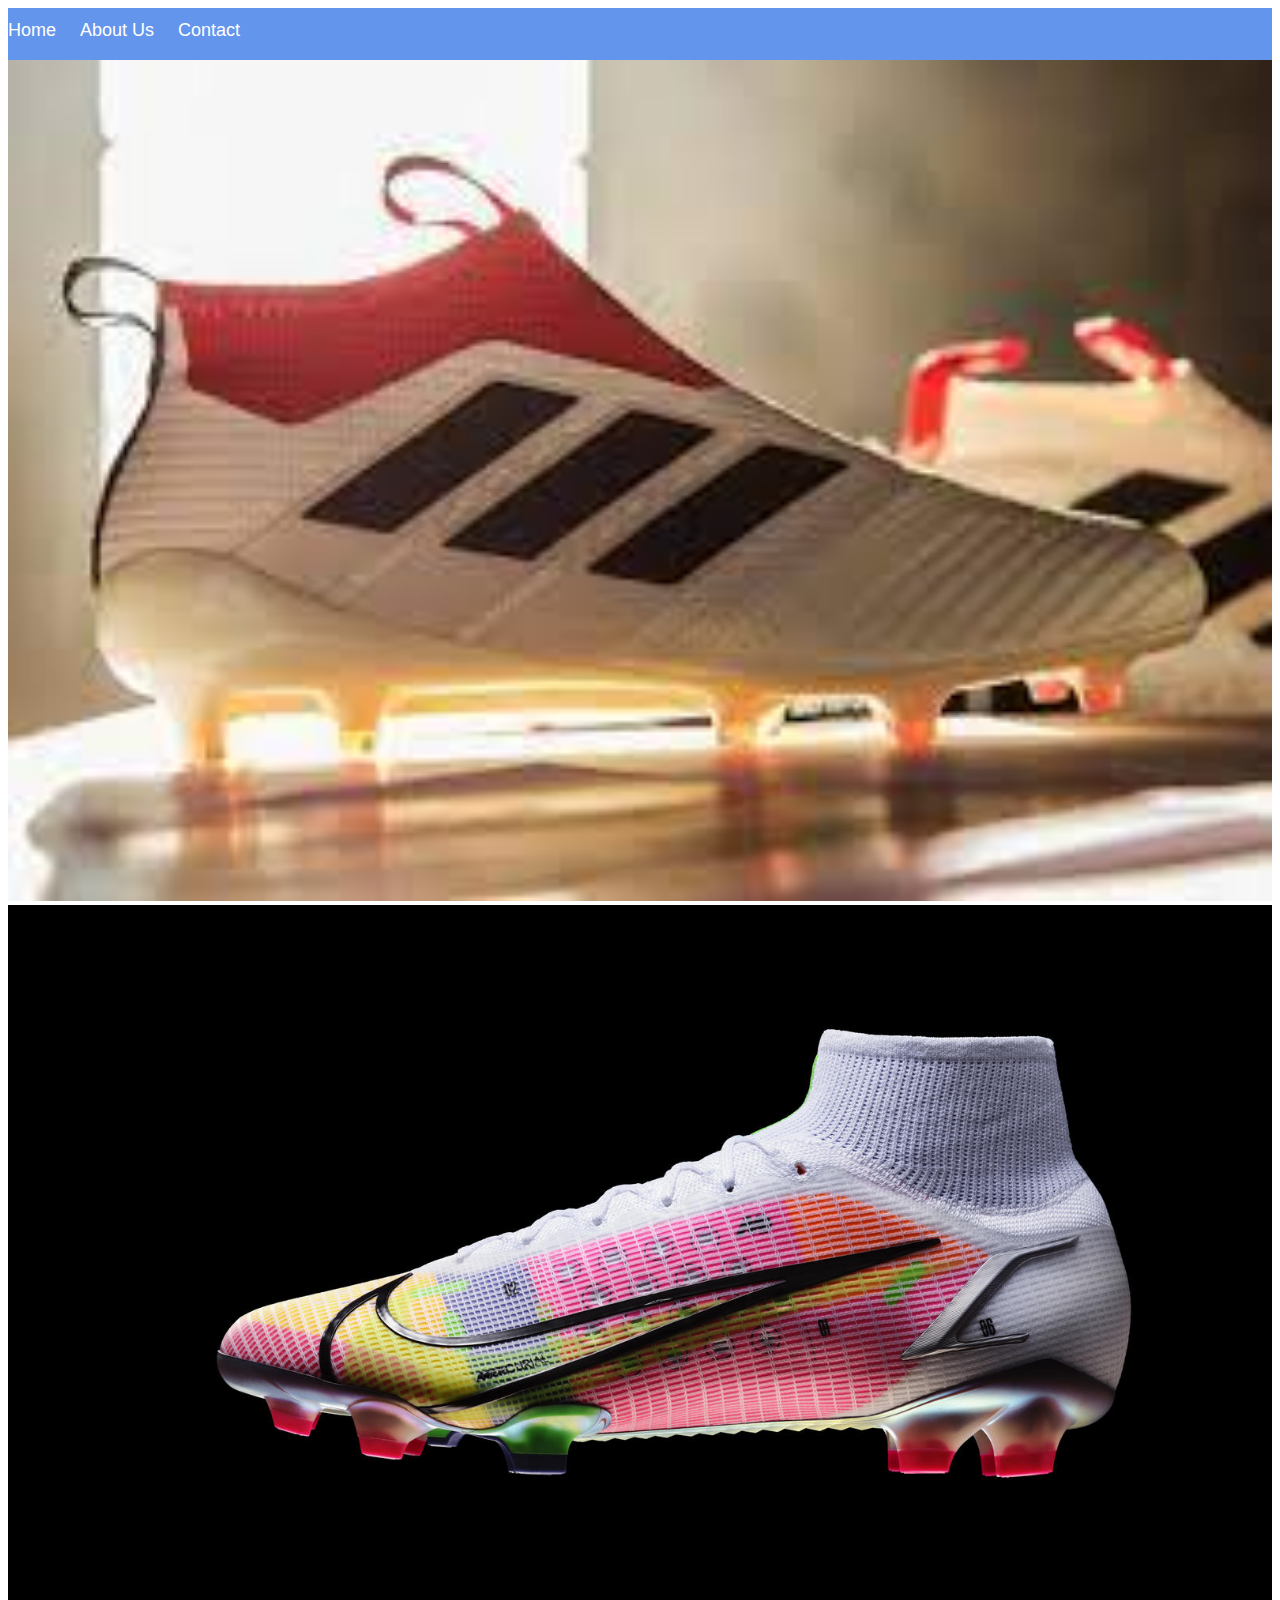
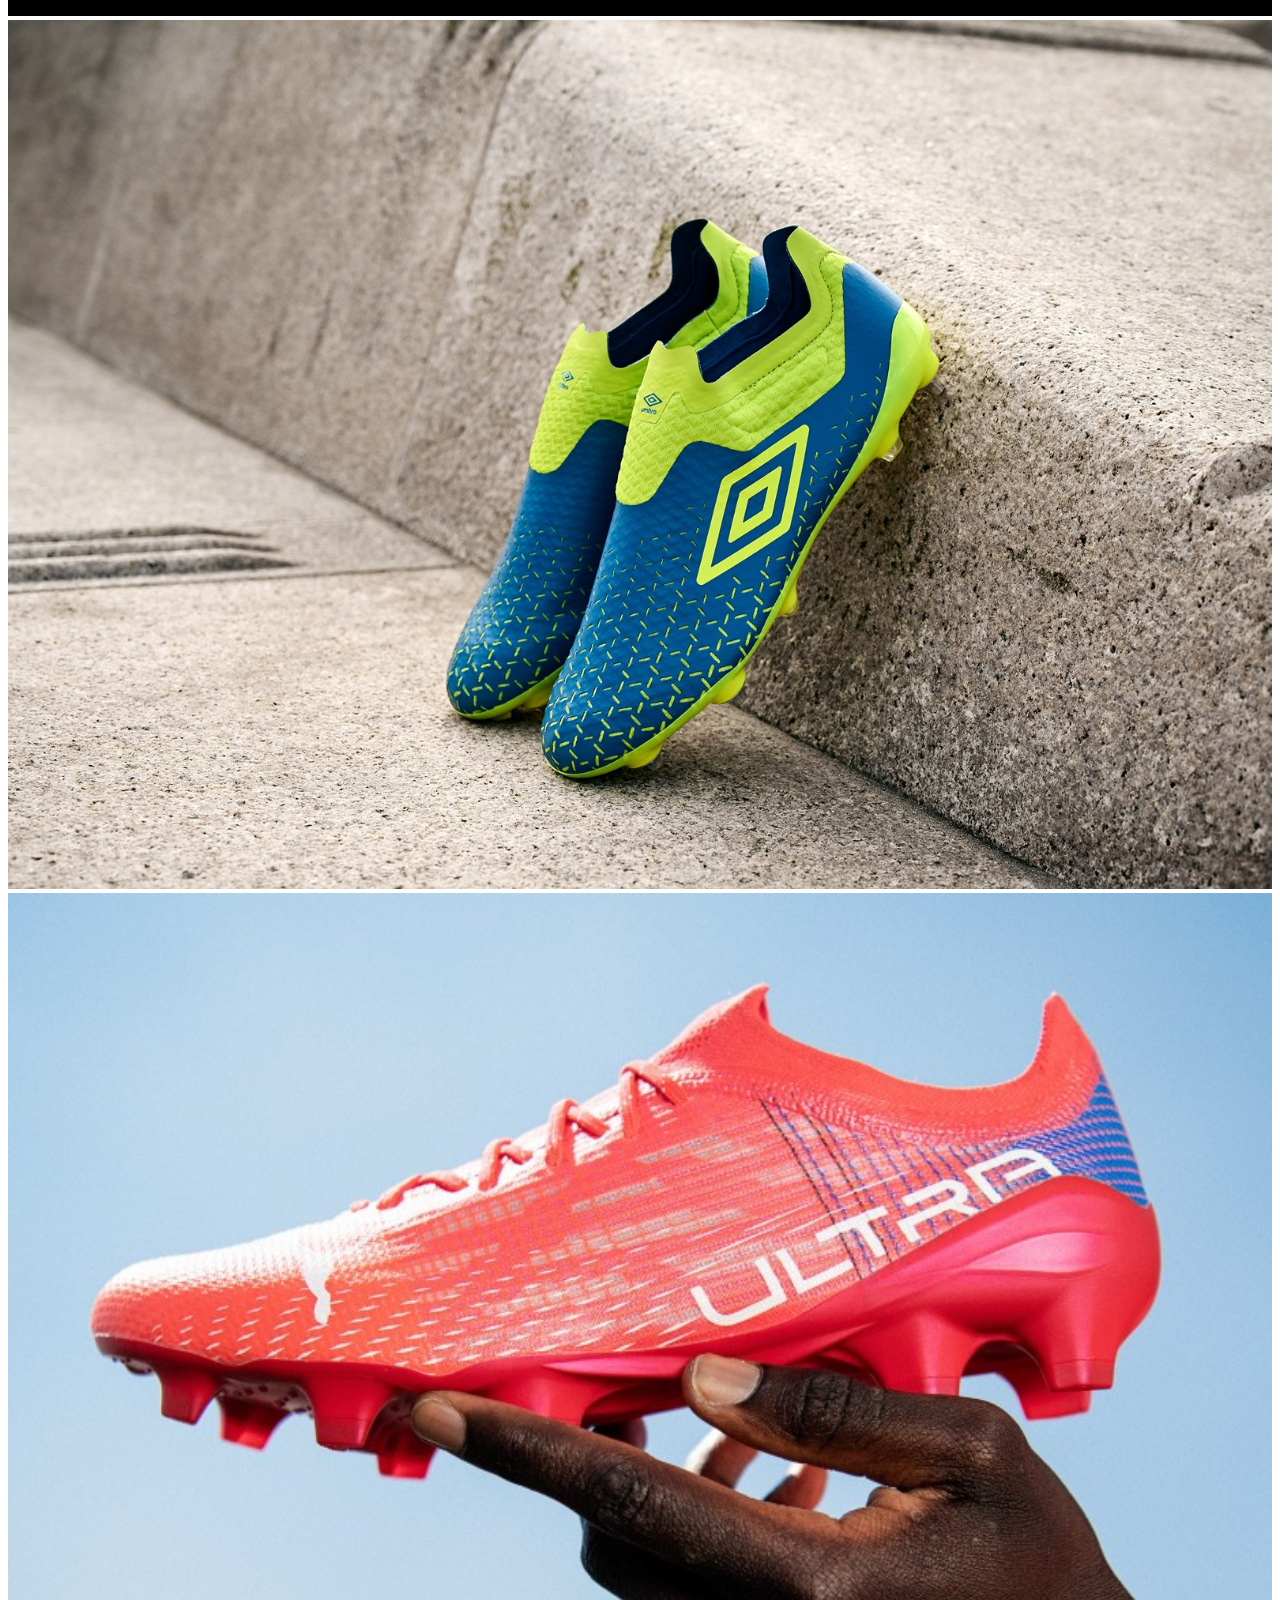
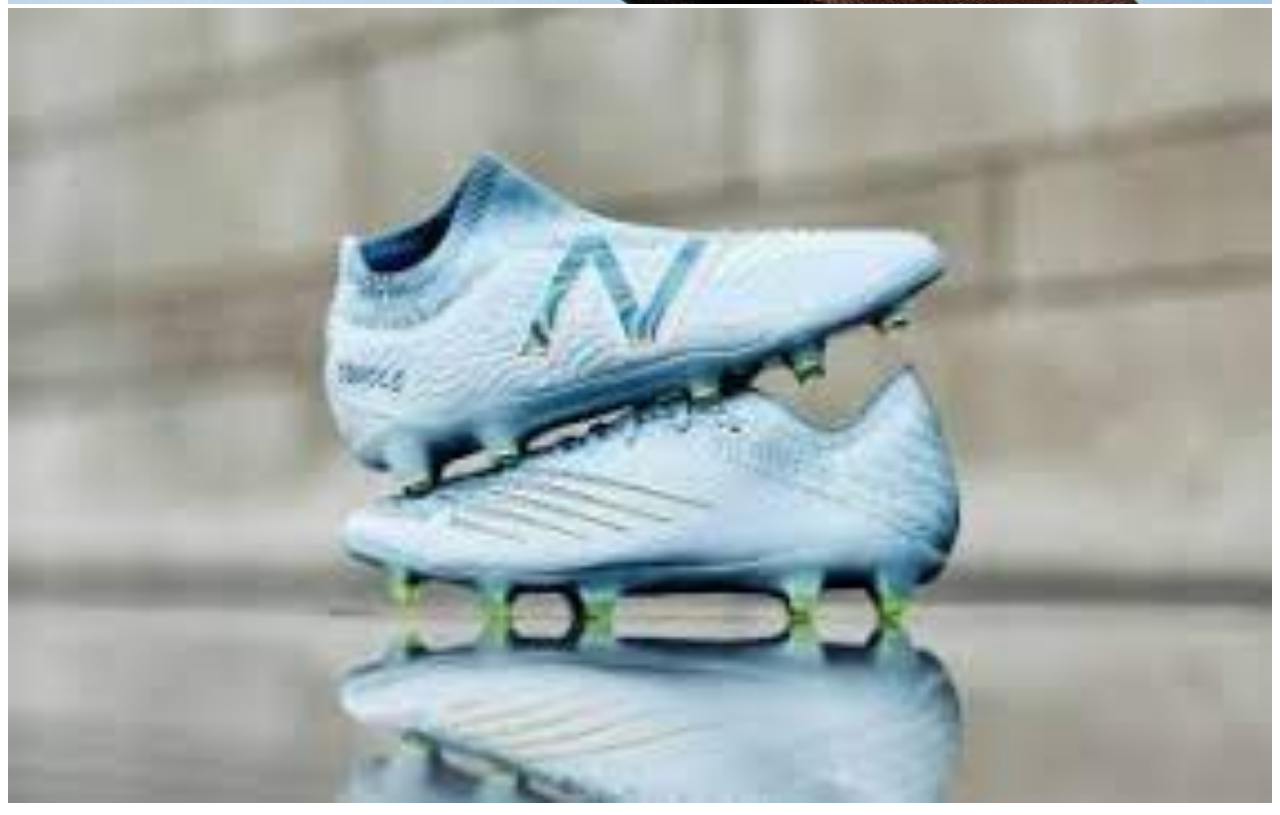
<file: index.html>
<!DOCTYPE html>
<html>
      <head>
            <link rel="stylesheet" href="style.css">
      </head>
      <body>
         <div id="menu">
     <a href="index.html">Home</a>
     <a href="about.html">About Us</a>
     <a href="contacts.html">Contact</a>
</div>
           <div class="gallery">
                <a href="adidas.html"><img src="images/adidas2.jpg"/></a>
                <a href="Nike.html"><img src="images/nike1.jpg"/></a>
                <a href="Umbro.html"><img src="images/umbro1.jpg"/></a>
                <a href="puma.html"><img src="images/Puma-Ultra-1.3-header.jpg"/></a>
                <a href="new balance.html"><img src="images/new balance(1).jpg"/></a>
           </div>
      </body>
</html>
</file>
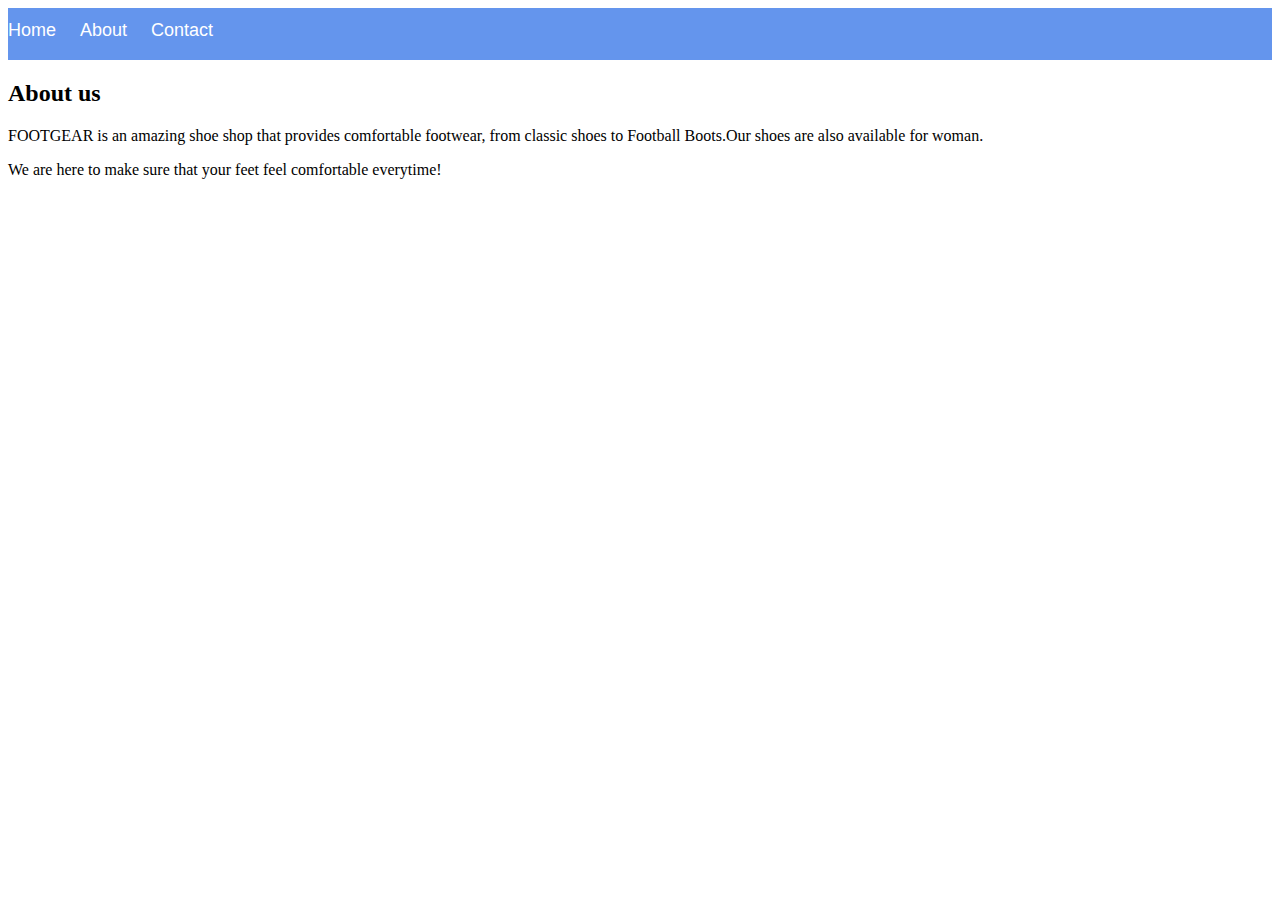
<file: about.html>
<!DOCTYPE html>
<html>
    <head>
        <link rel="stylesheet" href="style.css">
    </head>
    <body>
        <div id="menu">
            <a href="index.html">Home</a>
            <a href="about.html">About</a>
            <a href="contacts.html">Contact</a>
        </div>
        <h2>About us</h2>
        <p>FOOTGEAR is an amazing shoe shop that provides comfortable footwear, from classic shoes to Football Boots.Our shoes are also available for woman.
        <p>We are here to make sure that your feet feel comfortable everytime!</p>
    </body>
</html>
</file>
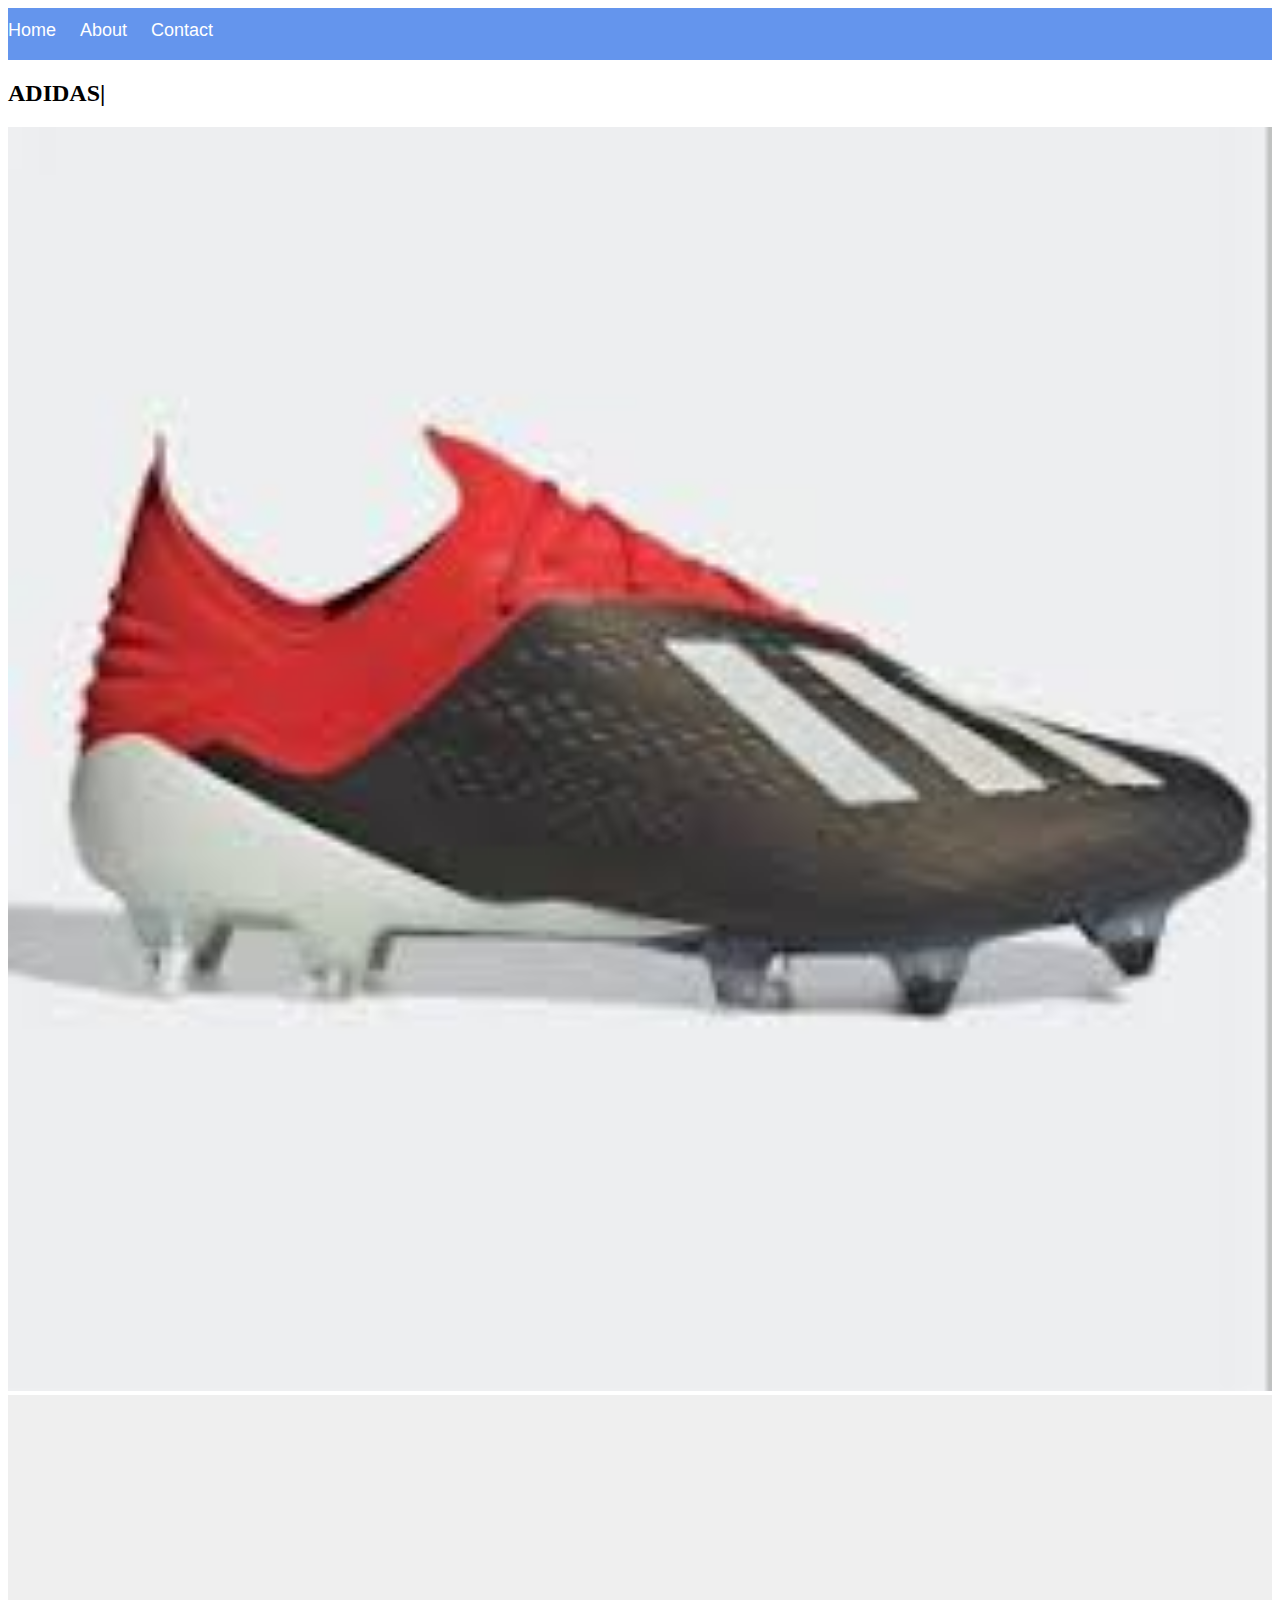
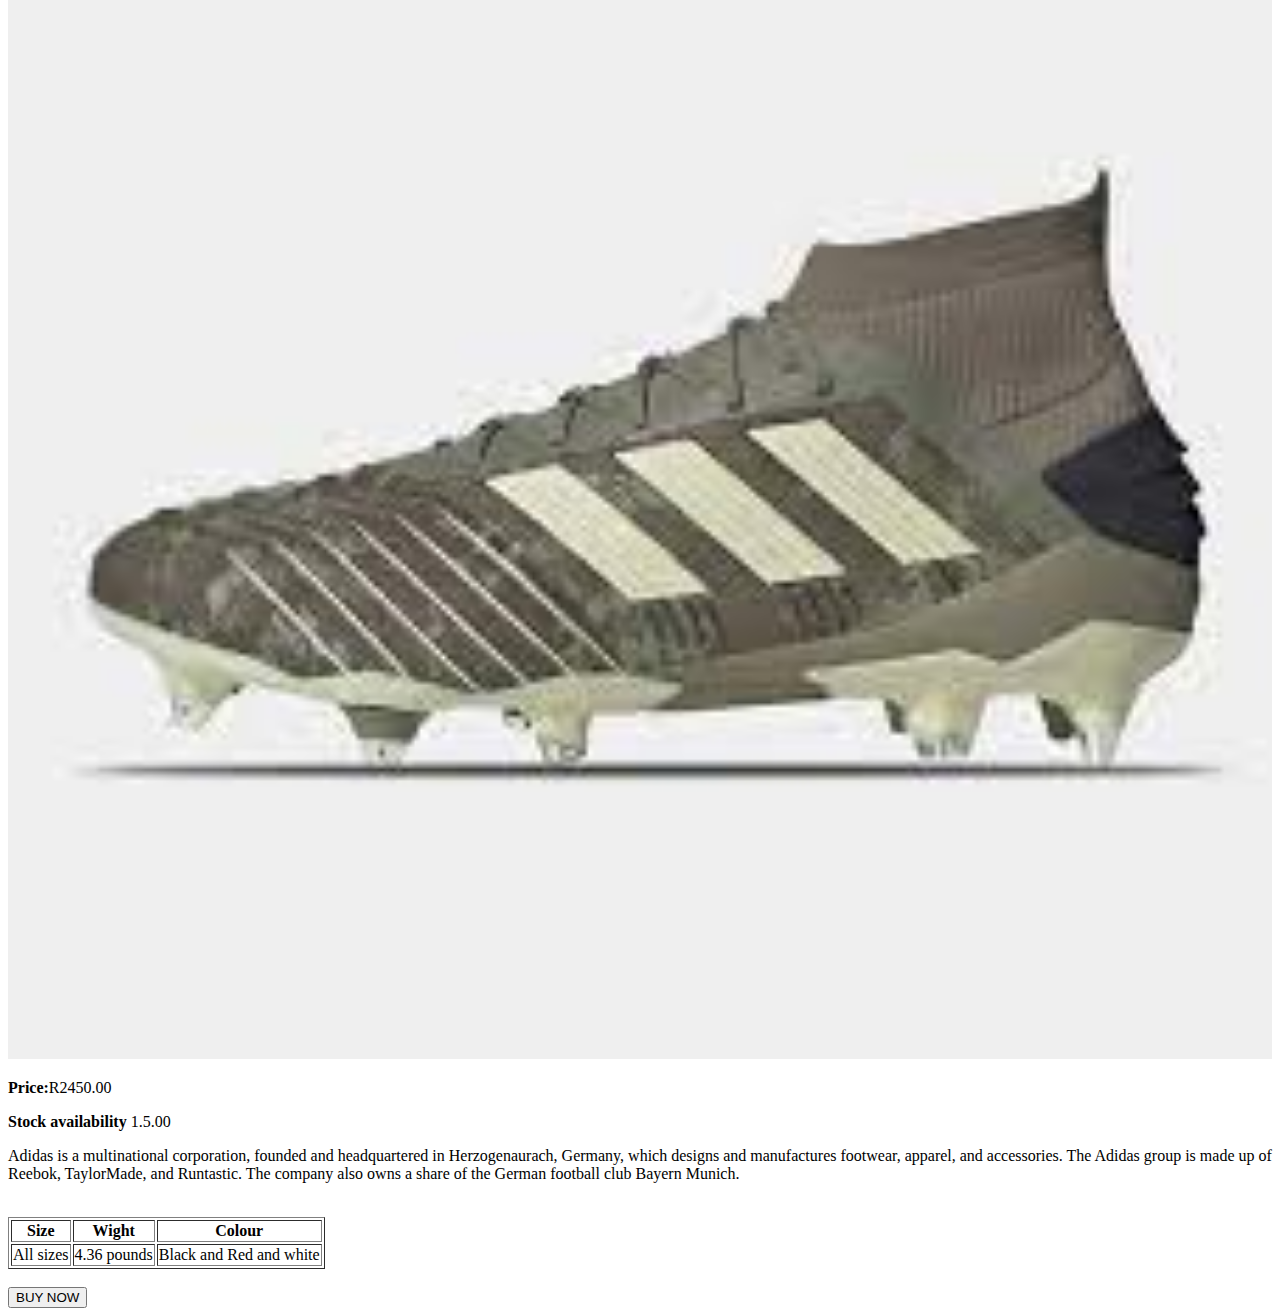
<file: adidas.html>
<!DOCTYPE html>
<html>
     <head>
          <link rel="stylesheet" href="style.css">
     </head>

     <body>
          <div id="menu">
            <a href="index.html">Home</a>
            <a href="about.html">About</a>
            <a href="contacts.html">Contact</a>
        </div>
         <h2>ADIDAS|</h2>
          <div class="gallery">
               <img src="images/adidas1.jpg">
               <img src="images/adidas3.jpg">
              <P><b>Price:</b>R2450.00</P>
              <p><b>Stock availability</b> 1.5.00</p>
              <p>Adidas is a multinational corporation, founded and headquartered in Herzogenaurach, Germany, which designs and manufactures footwear, apparel, and accessories. The Adidas group is made up of Reebok, TaylorMade, and Runtastic. The company also owns a share of the German football club Bayern Munich.</p>
              <br>
              <table border="1">
              <tr>
                  <th>Size </th>
                  <th>Wight</th>
                  <th>Colour</th>
                  </tr>
                  <tr>
                      <td>All sizes</td>
                      <td>4.36 pounds</td>
                      <td>Black and Red and white</td>
                  </tr>
               </table>
              <br></div>
              <input type="button" value="BUY NOW">
        
     </body>
</html>
</file>
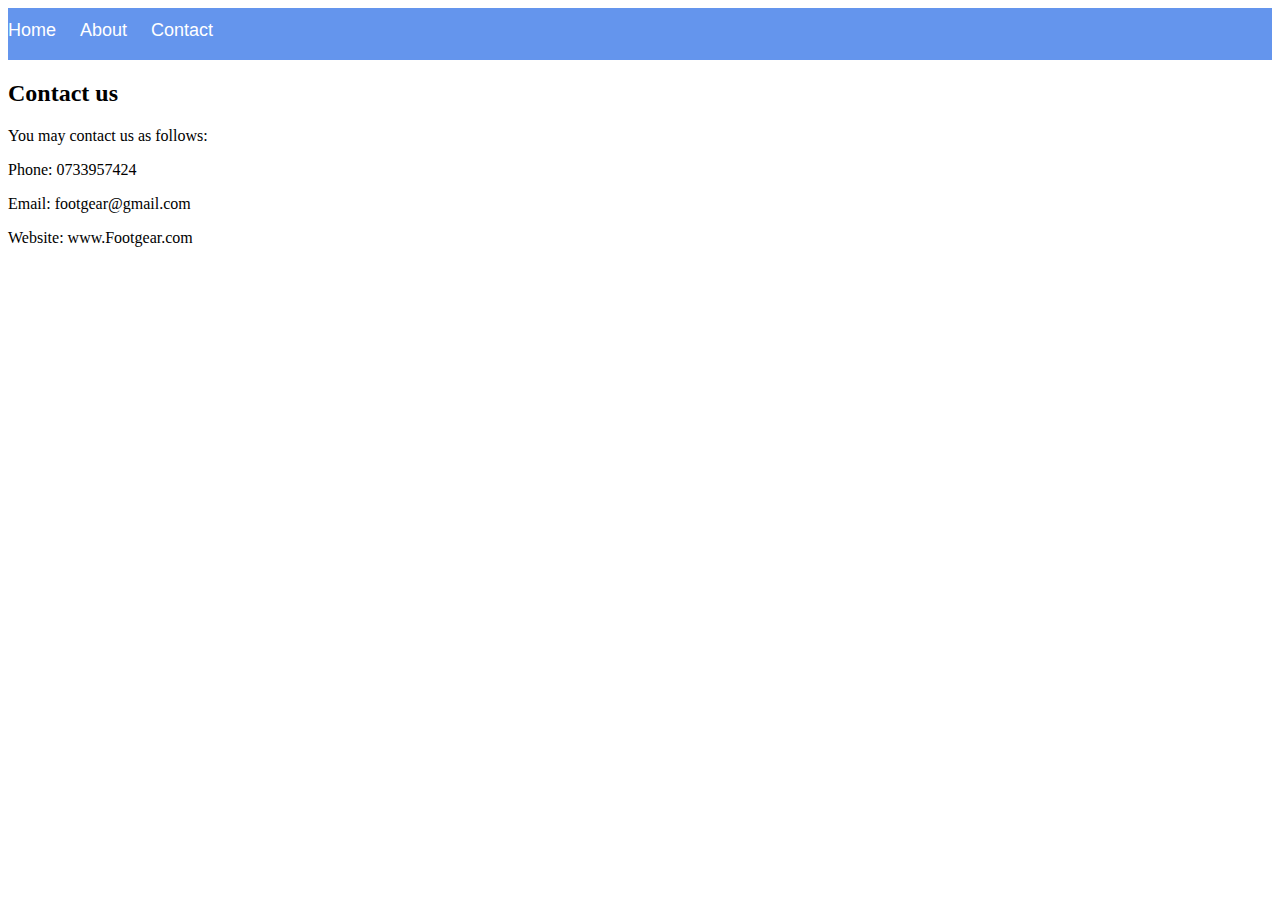
<file: contacts.html>
<!DOCTYPE html>
<html>
    <head>
        <link rel="stylesheet" href="style.css">
    </head>
    <body>
        <div id="menu">
            <a href="index.html">Home</a>
            <a href="about.html">About</a>
            <a href="contacts.html">Contact</a>
        </div>
        <h2>Contact us</h2>
        <p>You may contact us as follows:</p>
        <p>Phone: 0733957424</p>
        <p>Email: footgear@gmail.com</p>
        <p>Website: www.Footgear.com</p>
    </body>
</html>
</file>
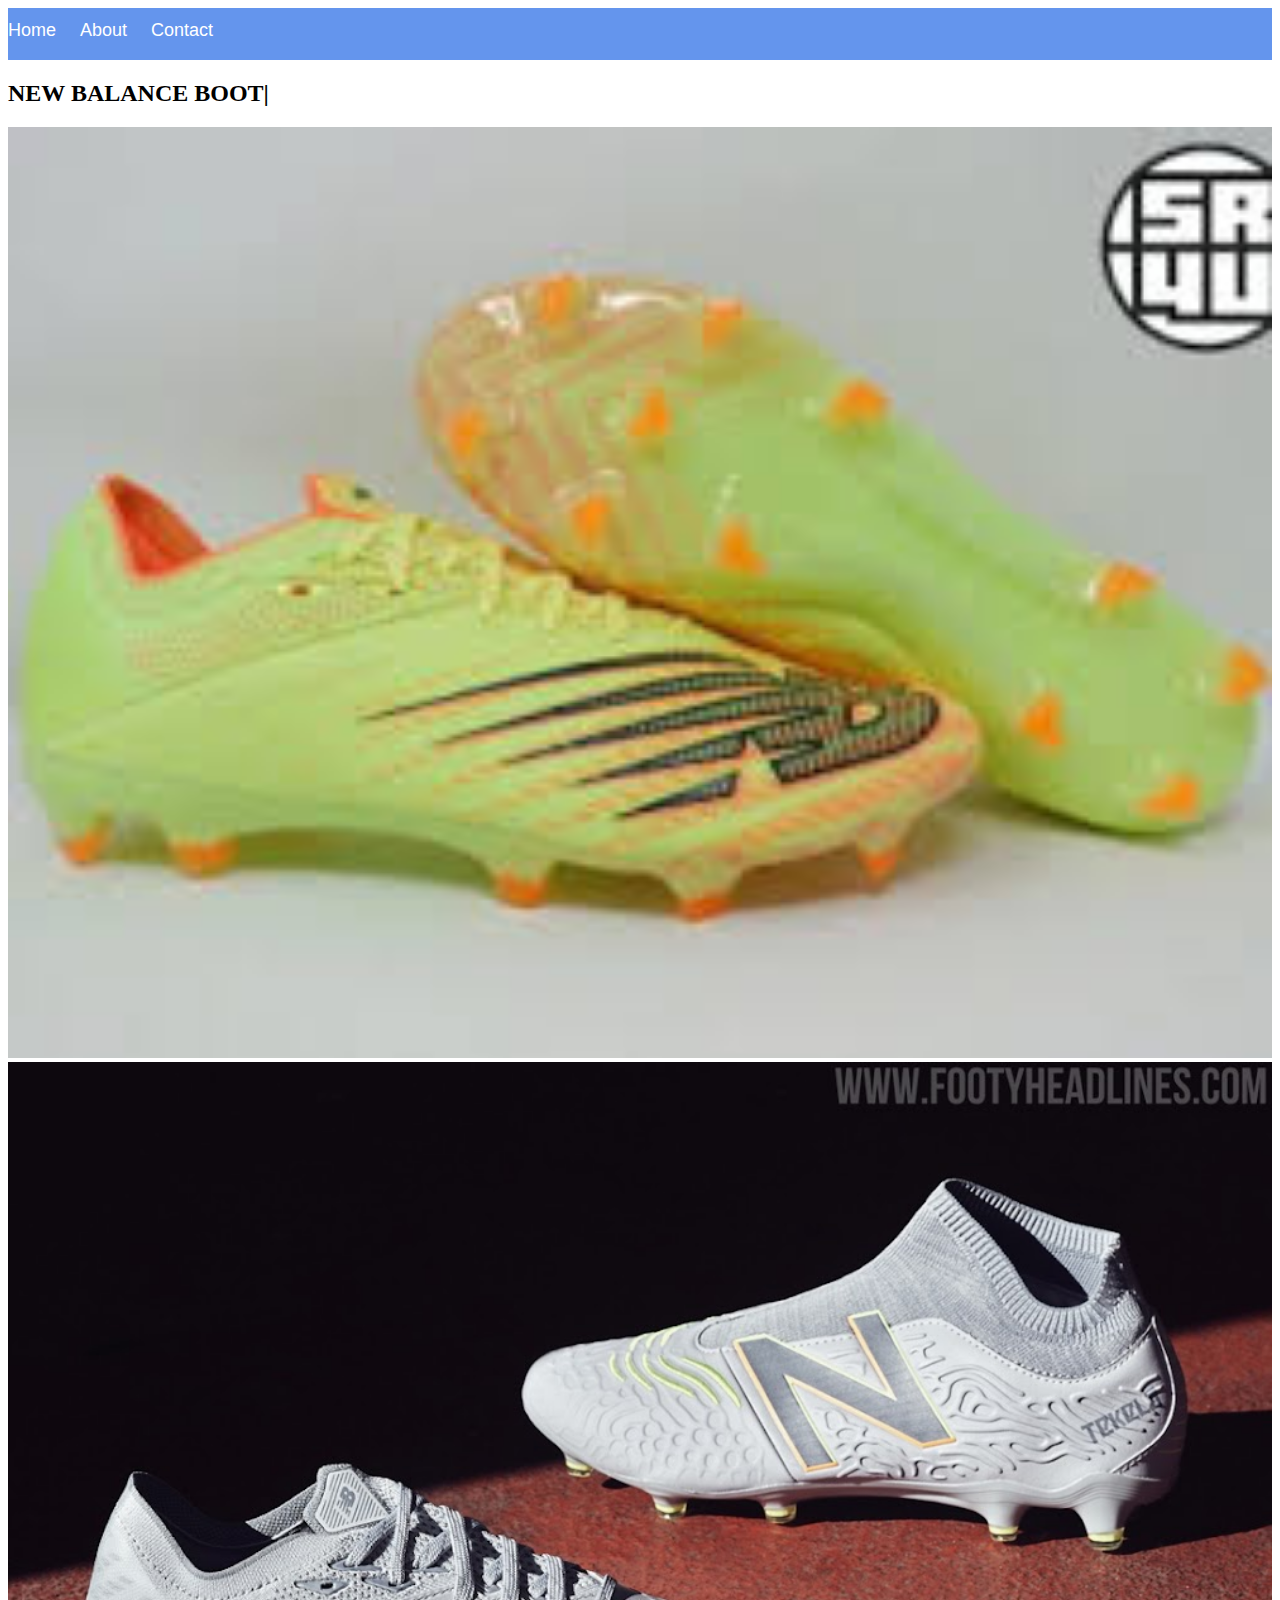
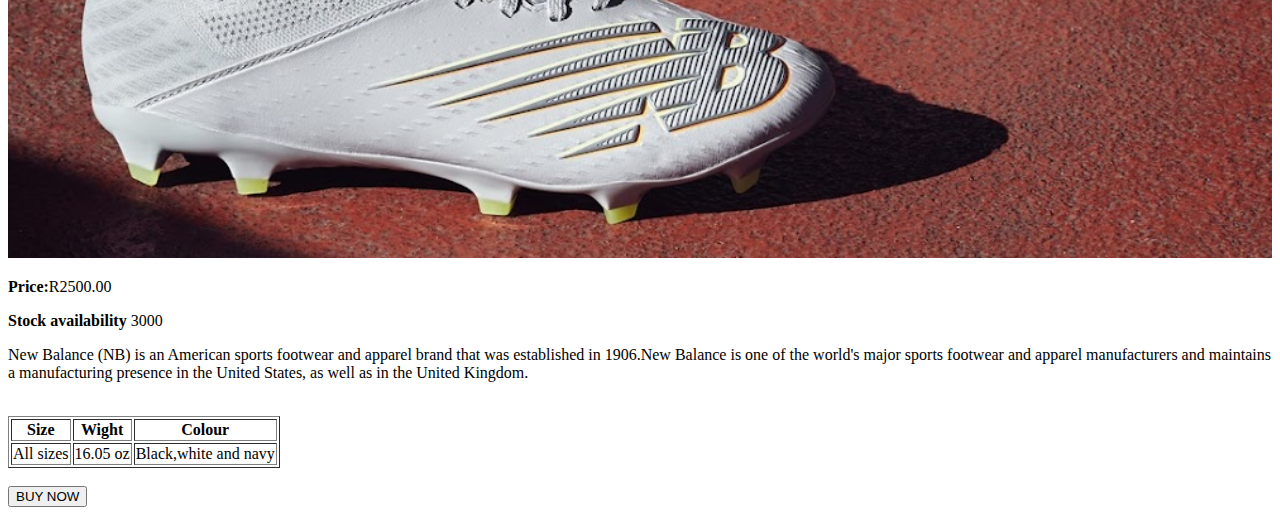
<file: new balance.html>
<!DOCTYPE html>
<html>
     <head>
          <link rel="stylesheet" href="style.css">
     </head>

     <body>
          <div id="menu">
            <a href="index.html">Home</a>
            <a href="about.html">About</a>
            <a href="contacts.html">Contact</a>
        </div>
         <h2>NEW BALANCE BOOT|</h2>
          <div class="gallery">
               <img src="images/new balance.jpg">
                <img src="images/new balance (3).jpg">
              <P><b>Price:</b>R2500.00</P>
              <p><b>Stock availability</b> 3000</p>
              <P>New Balance (NB) is an American sports footwear and apparel brand that was established in 1906.New Balance is one of the world's major sports footwear and apparel manufacturers and maintains a manufacturing presence in the United States, as well as in the United Kingdom. </P>
              <br>
              <table border="1">
              <tr>
                  <th>Size </th>
                  <th>Wight</th>
                  <th>Colour</th>
                  </tr>
                  <tr>
                      <td>All sizes</td>
                      <td>16.05 oz</td>
                      <td>Black,white and navy</td>
                  </tr>
               </table>
              <br></div>
              <input type="button" value="BUY NOW">
        
     </body>
</html>
</file>
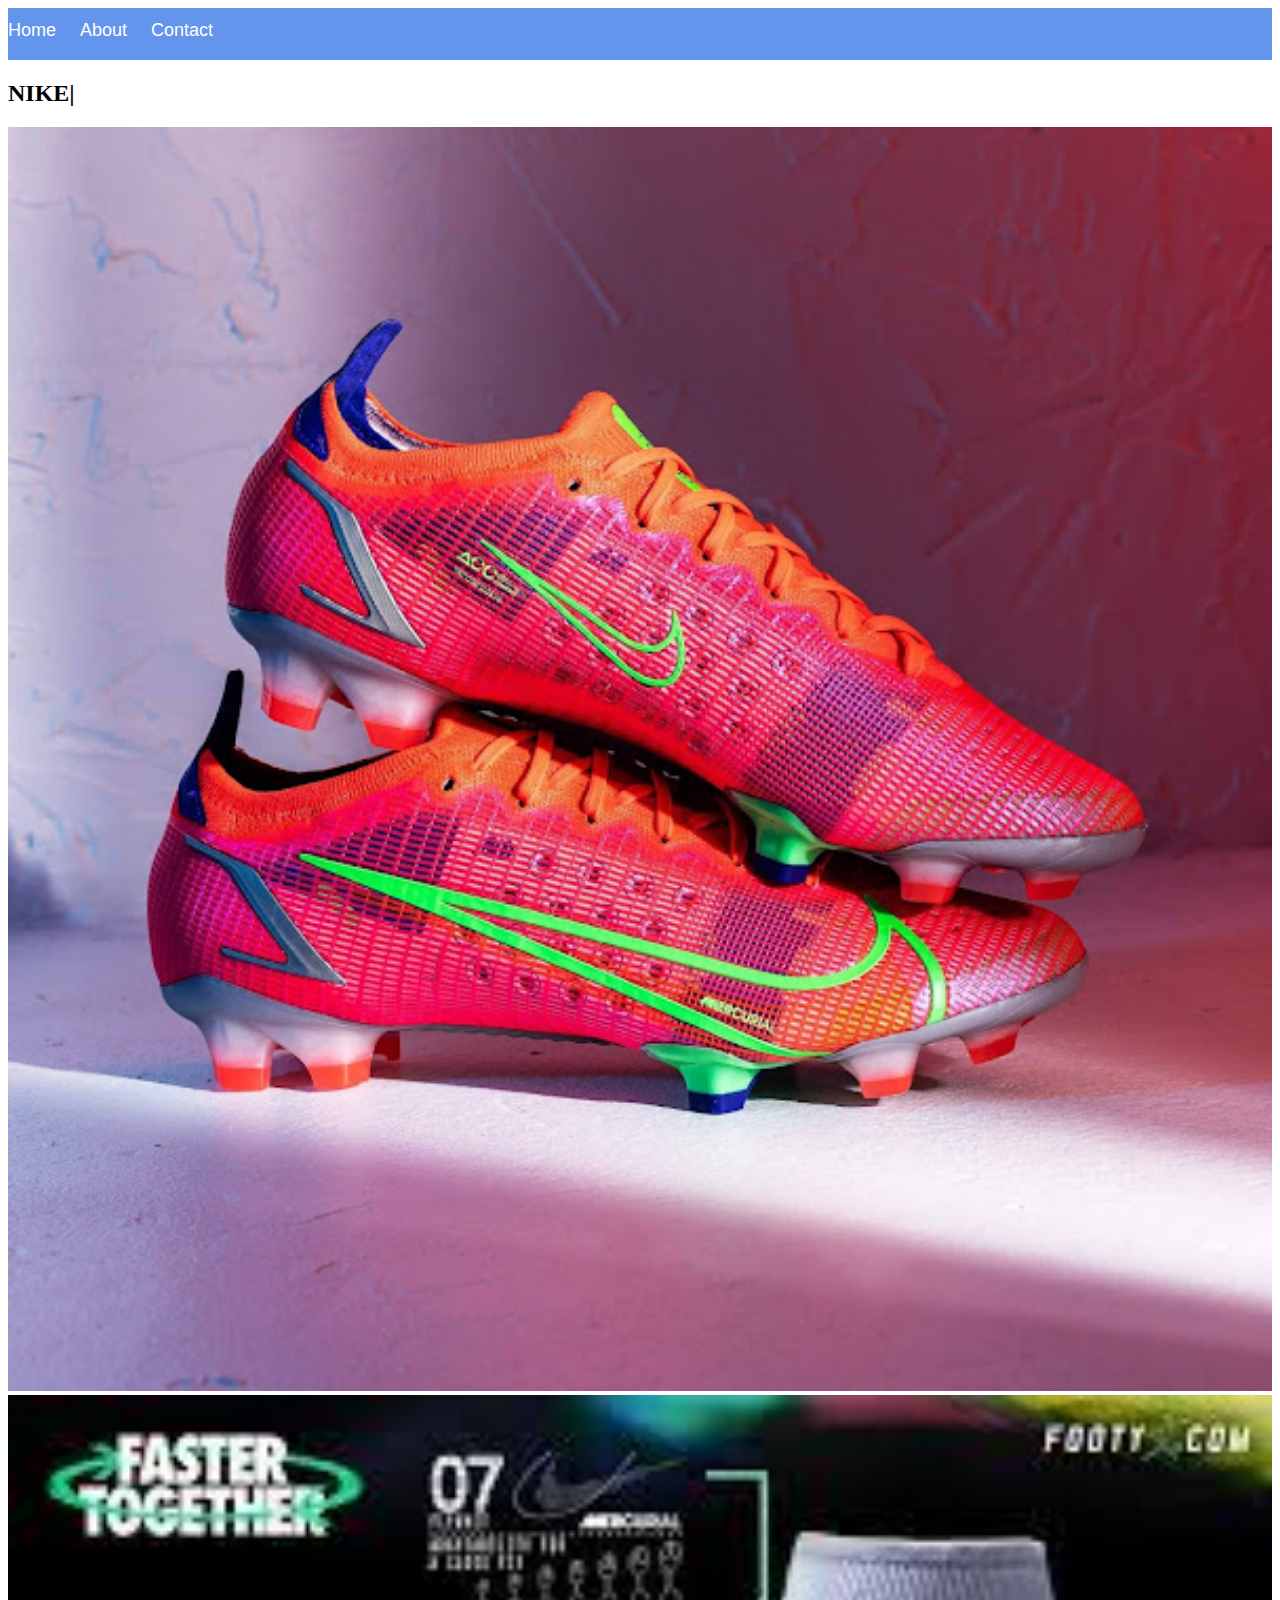
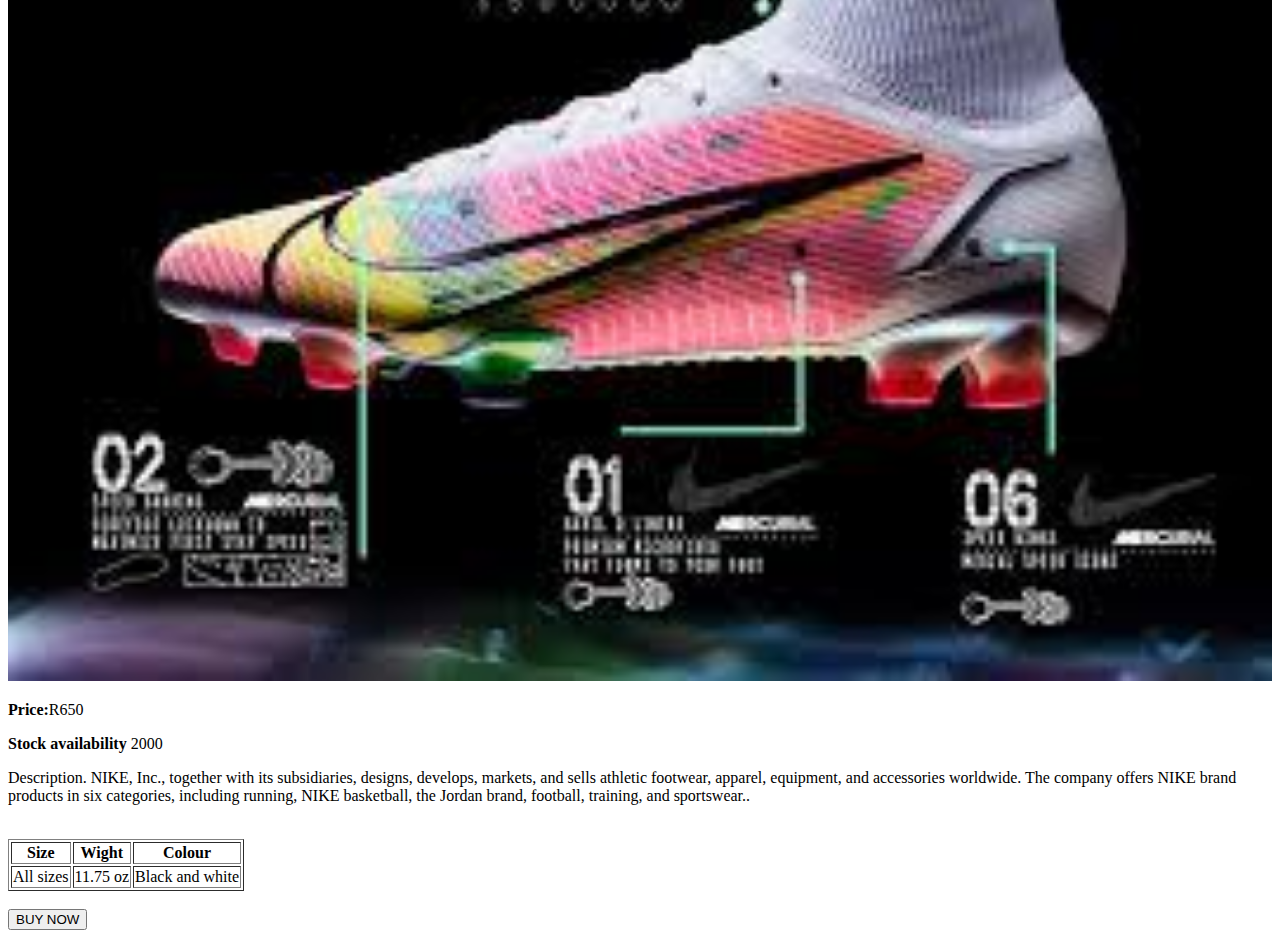
<file: Nike.html>
<!DOCTYPE html>
<html>
     <head>
          <link rel="stylesheet" href="style.css">
     </head>

     <body>
          <div id="menu">
            <a href="index.html">Home</a>
            <a href="about.html">About</a>
            <a href="contacts.html">Contact</a>
        </div>
         <h2>NIKE|</h2>
          <div class="gallery">
               <img src= "images/nike-spectrum-pack-boots (5).jpg">
                    <img src="images/nike2.jpg">
                          <P><b>Price:</b>R650</P>
         <p><b>Stock availability</b> 2000</p>
              <p>Description. NIKE, Inc., together with its subsidiaries, designs, develops, markets, and sells athletic footwear, apparel, equipment, and accessories worldwide. The company offers NIKE brand products in six categories, including running, NIKE basketball, the Jordan brand, football, training, and sportswear..</p>
              <br>
              <table border="1">
              <tr>
                  <th>Size </th>
                  <th>Wight</th>
                  <th>Colour</th>
                  </tr>
                  <tr>
                      <td>All sizes</td>
                      <td>11.75 oz</td>
                      <td>Black and white</td>
                  </tr>
               </table>
              <br></div>
              <input type="button" value="BUY NOW">
        
     </body>
</html>
</file>
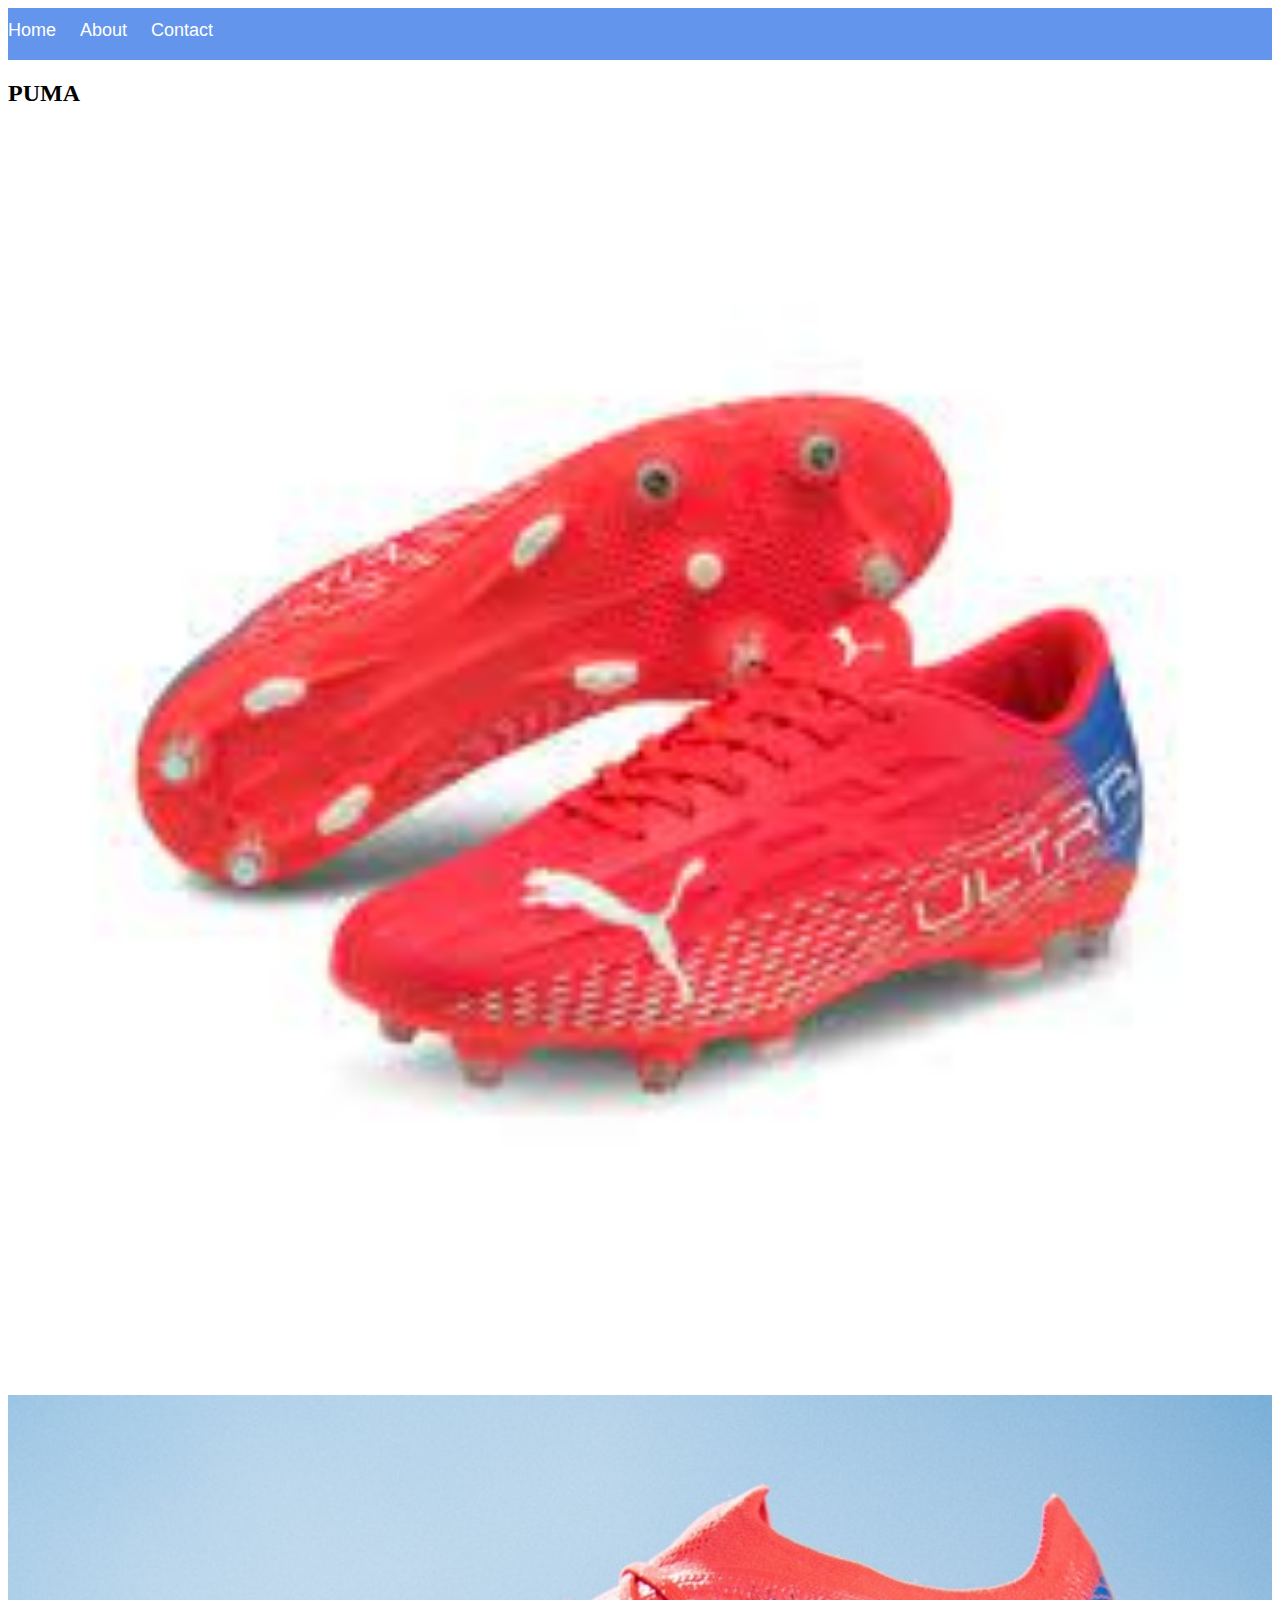
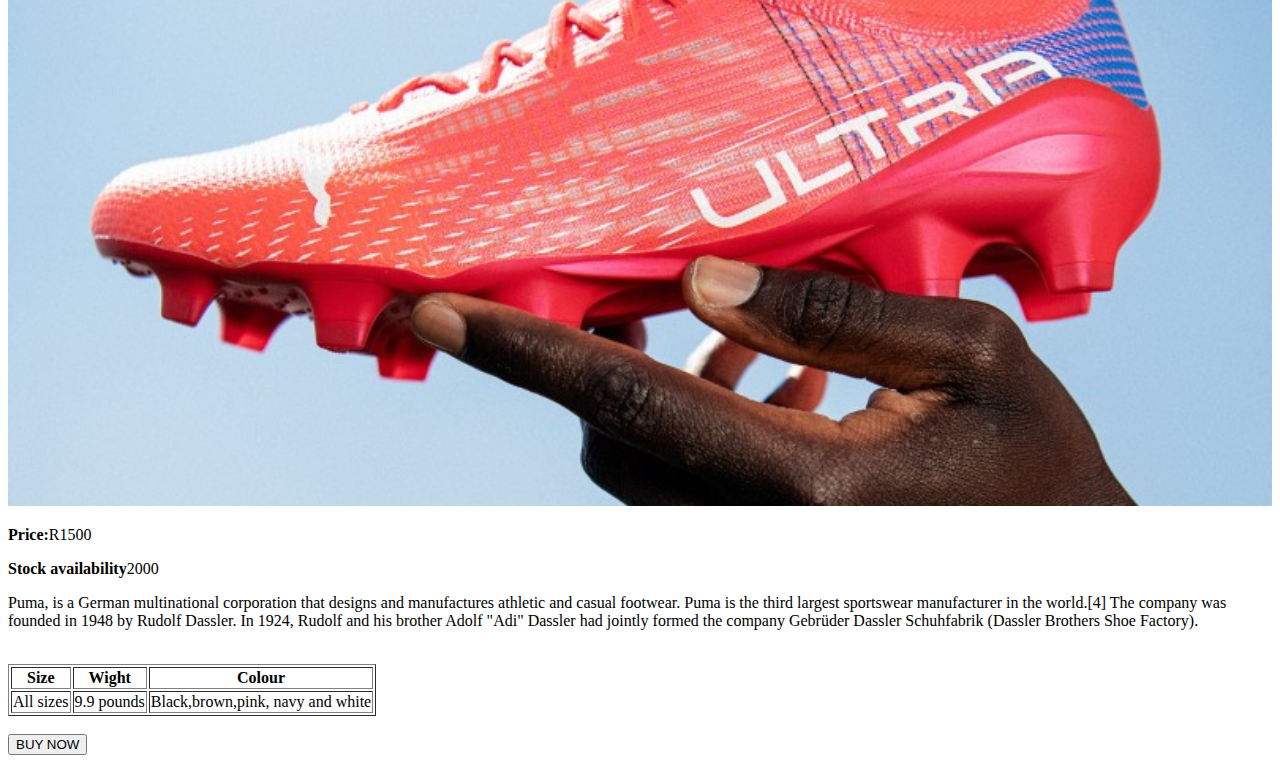
<file: puma.html>
<!DOCTYPE html>
<html>
     <head>
          <link rel="stylesheet" href="style.css">
     </head>

     <body>
          <div id="menu">
            <a href="index.html">Home</a>
            <a href="about.html">About</a>
            <a href="contacts.html">Contact</a>
        </div>
         <h2>PUMA </h2>
          <div class="gallery">
               <img src="images/puma1.jpg">
                <img src="images/Puma-Ultra-1.3-header (1).jpg">
              <P><b>Price:</b>R1500</P>
                              <p><b>Stock availability</b>2000</p>
              <p> Puma, is a German multinational corporation that designs and manufactures athletic and casual footwear. Puma is the third largest sportswear manufacturer in the world.[4] The company was founded in 1948 by Rudolf Dassler. In 1924, Rudolf and his brother Adolf "Adi" Dassler had jointly formed the company Gebrüder Dassler Schuhfabrik (Dassler Brothers Shoe Factory).  </p>
              <br>
              <table border="1">
              <tr>
                  <th>Size </th>
                  <th>Wight</th>
                  <th>Colour</th>
                  </tr>
                  <tr>
                      <td>All sizes</td>
                      <td>9.9 pounds</td>
                      <td>Black,brown,pink, navy and white</td>
                  </tr>
               </table>
              <br></div>
              <input type="button" value="BUY NOW">
        
     </body>
</html>
</file>
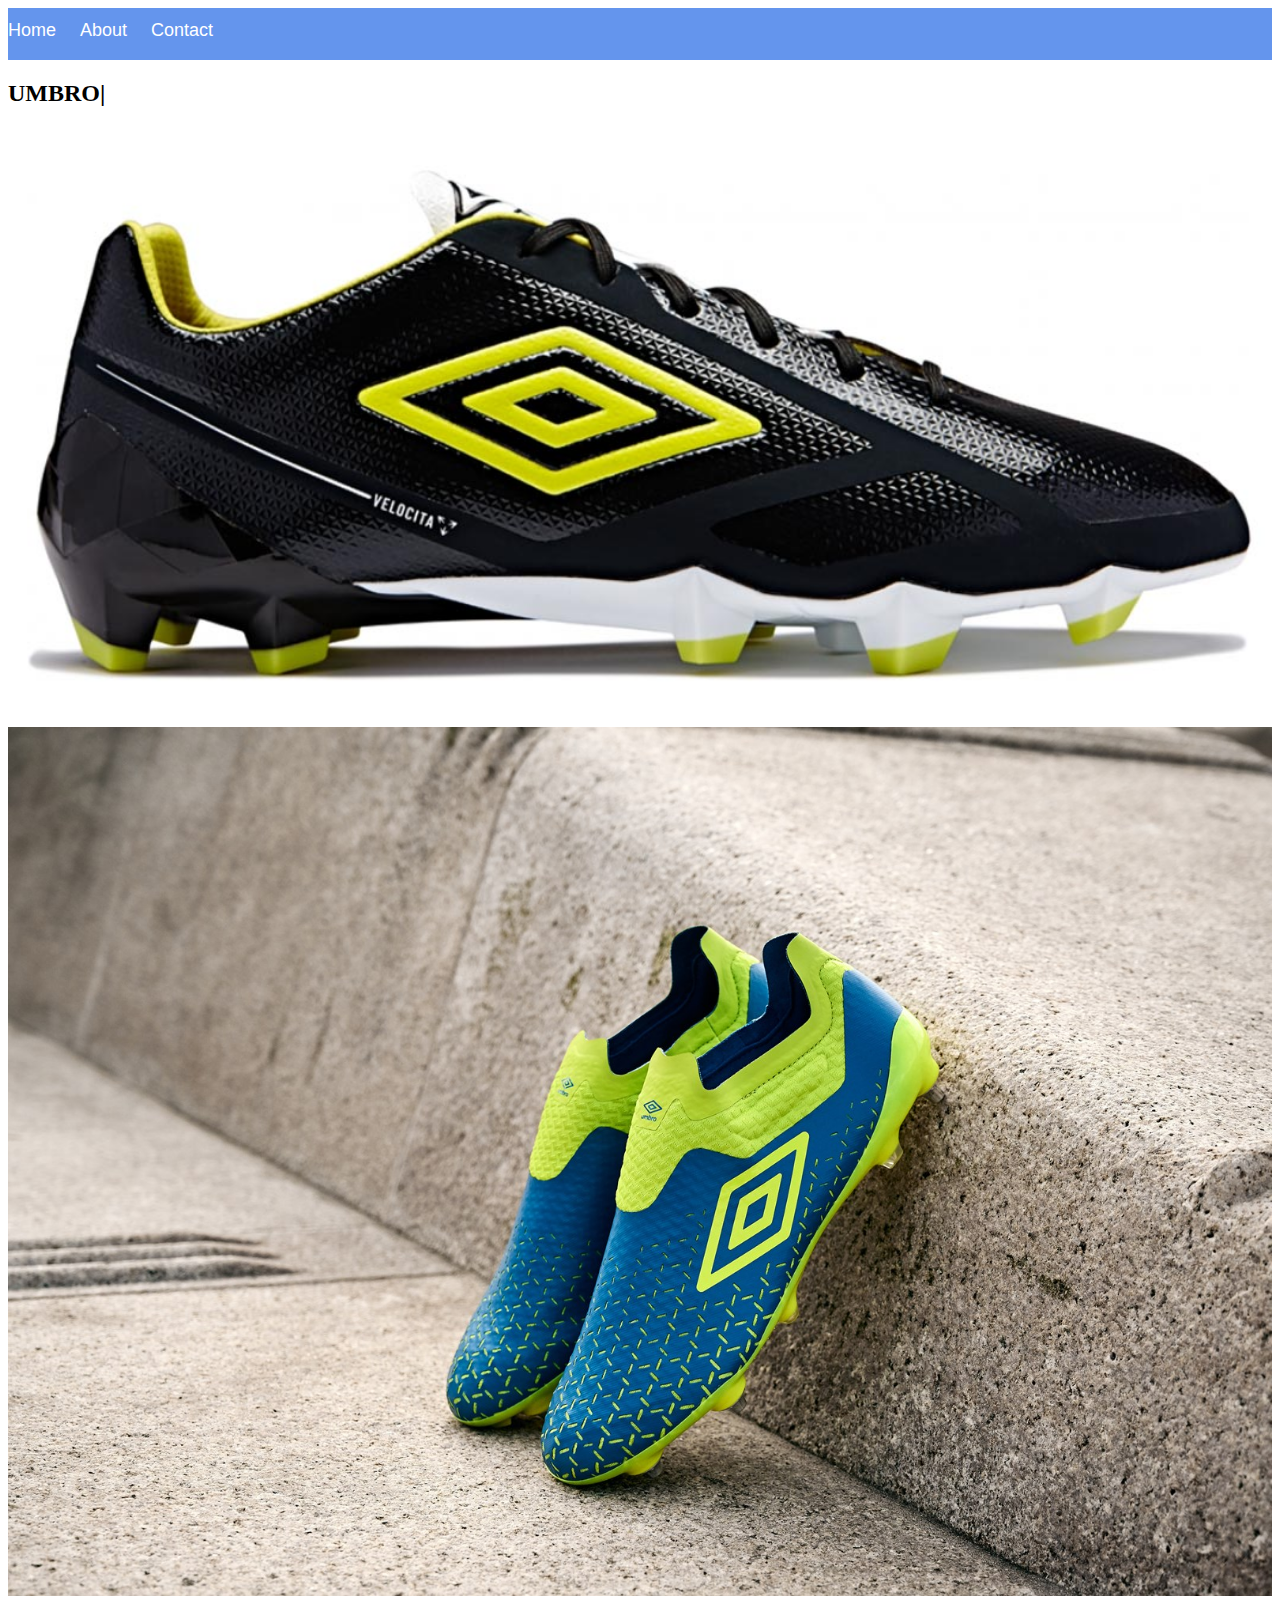
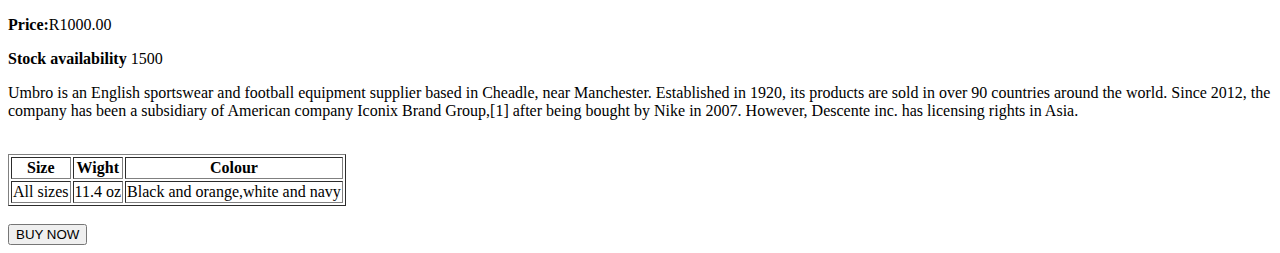
<file: Umbro.html>
<!DOCTYPE html>
<html>
     <head>
          <link rel="stylesheet" href="style.css">
     </head>

     <body>
          <div id="menu">
            <a href="index.html">Home</a>
            <a href="about.html">About</a>
            <a href="contacts.html">Contact</a>
        </div>
         <h2>UMBRO|</h2>
          <div class="gallery">
               <img src="images/umbro3.jpg">
                <img src="images/umbro1.jpg">
              <P><b>Price:</b>R1000.00</P>
                              <p><b>Stock availability</b> 1500</p>
              <p>Umbro is an English sportswear and football equipment supplier based in Cheadle, near Manchester. Established in 1920, its products are sold in over 90 countries around the world. Since 2012, the company has been a subsidiary of American company Iconix Brand Group,[1] after being bought by Nike in 2007. However, Descente inc. has licensing rights in Asia.</p>
              <br>
              <table border="1">
              <tr>
                  <th>Size </th>
                  <th>Wight</th>
                  <th>Colour</th>
                  </tr>
                  <tr>
                      <td>All sizes</td>
                      <td>11.4 oz</td>
                      <td>Black and orange,white and navy</td>
                  </tr>
               </table>
              <br></div>
              <input type="button" value="BUY NOW">
        
     </body>
</html>
</file>
<file: style.css>
.gallery img{
        width: 100%;
 }
#menu{
      width:100%
      height:40px
      background-color: cornflowerblue;
      padding-top: 12px;
}

#menu a{
      color:#ffffff;
      font-family: Helvetica, sans-serif;
      font-size: 18px;
      text-decoration:none;
      font-weight: 500px
}
#menu{
      width:100%;
      height:40px;
      background-color: cornflowerblue;
      padding-top: 12px;
}

#menu a{
      color:#ffffff;
      font-family: Helvetica, sans-serif;
      font-size: 18px;
      text-decoration:none;
      font-weight: 500px
      
      padding-left: 20px;
      padding-right: 20px;
}

#menu a:hover{
       color: #5077bd;
}
</file>
